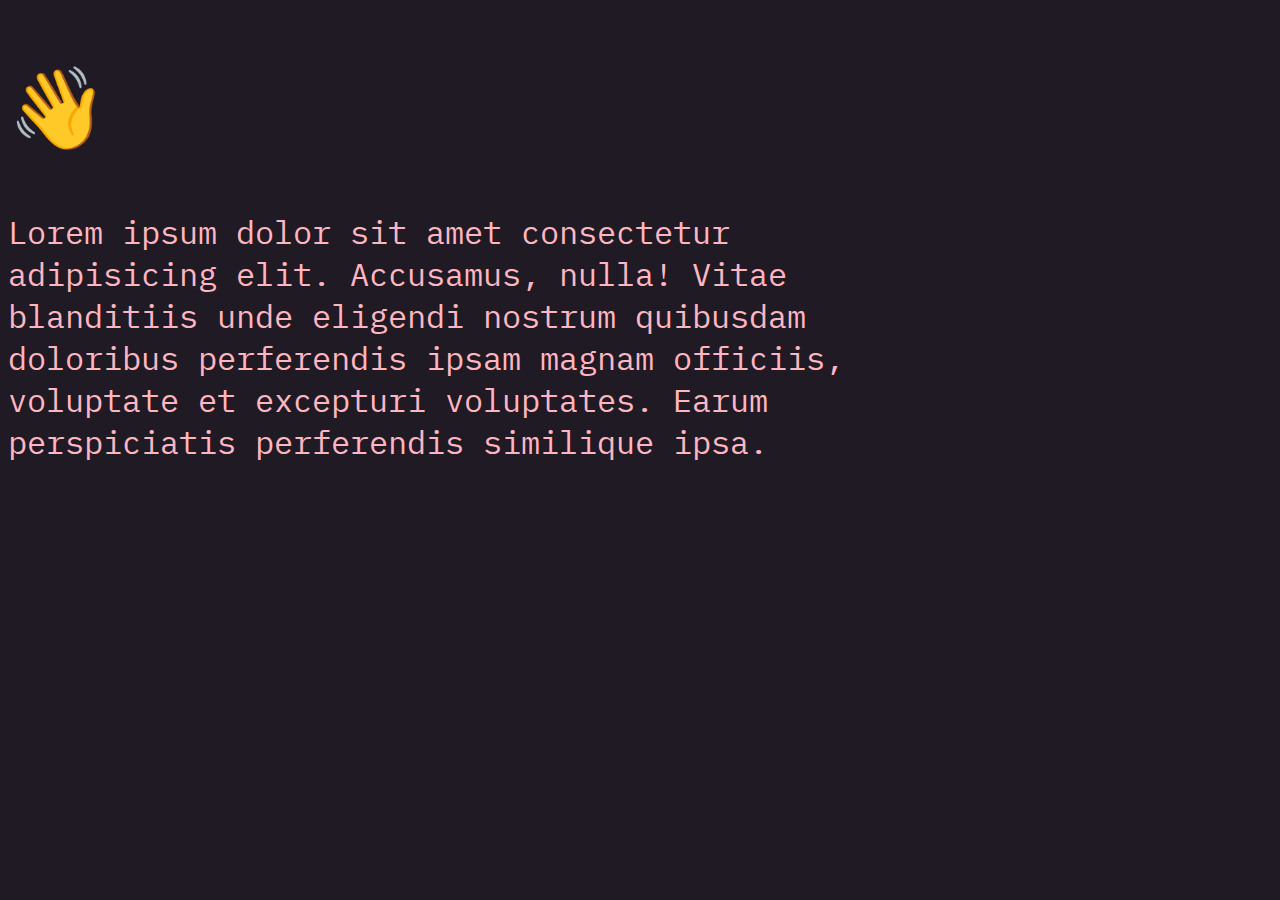
<file: aboutme.html>
<!DOCTYPE html>
<html lang="en">

<head>
    <meta charset="utf-8" />
    <meta name="description" content="notoh" />
    <meta name="author" content="notoh" />
    <meta name="viewport" content="width=device-width, initial-scale=1.0" />
    <link rel="apple-touch-icon" sizes="180x180" href="/content/favicon/apple-touch-icon.png" />
    <link rel="icon" type="image/png" sizes="32x32" href="content/favicon/favicon-32x32.png" />
    <link rel="icon" type="image/png" sizes="16x16" href="/content/favicon/favicon-16x16.png" />
    <link rel="manifest" href="/content/favicon/site.webmanifest" />
    <link rel="stylesheet" href="content/css/aboutme.css" />
    <title>about me</title>
</head>

<body>
    <main>
        <h1>&#128075</h1>
        <p>Lorem ipsum dolor sit amet consectetur adipisicing elit. Accusamus, nulla! Vitae blanditiis unde eligendi nostrum quibusdam doloribus perferendis ipsam magnam officiis, voluptate et excepturi voluptates. Earum perspiciatis perferendis similique ipsa.</p>
    </main>
</body>

</html>
</file>
<file: content/css/aboutme.css>
@import url("https://fonts.googleapis.com/css2?family=IBM+Plex+Mono&display=swap");

body {
  background: #1f1a23;
  font-family: "IBM Plex Mono", monospace;
}

h1 {
  color: #ffb6c1;
  font-size: 5rem;
}

p {
  color: #ffb6c1;
  font-size: 2rem;
  max-width: 55rem;
}
</file>
